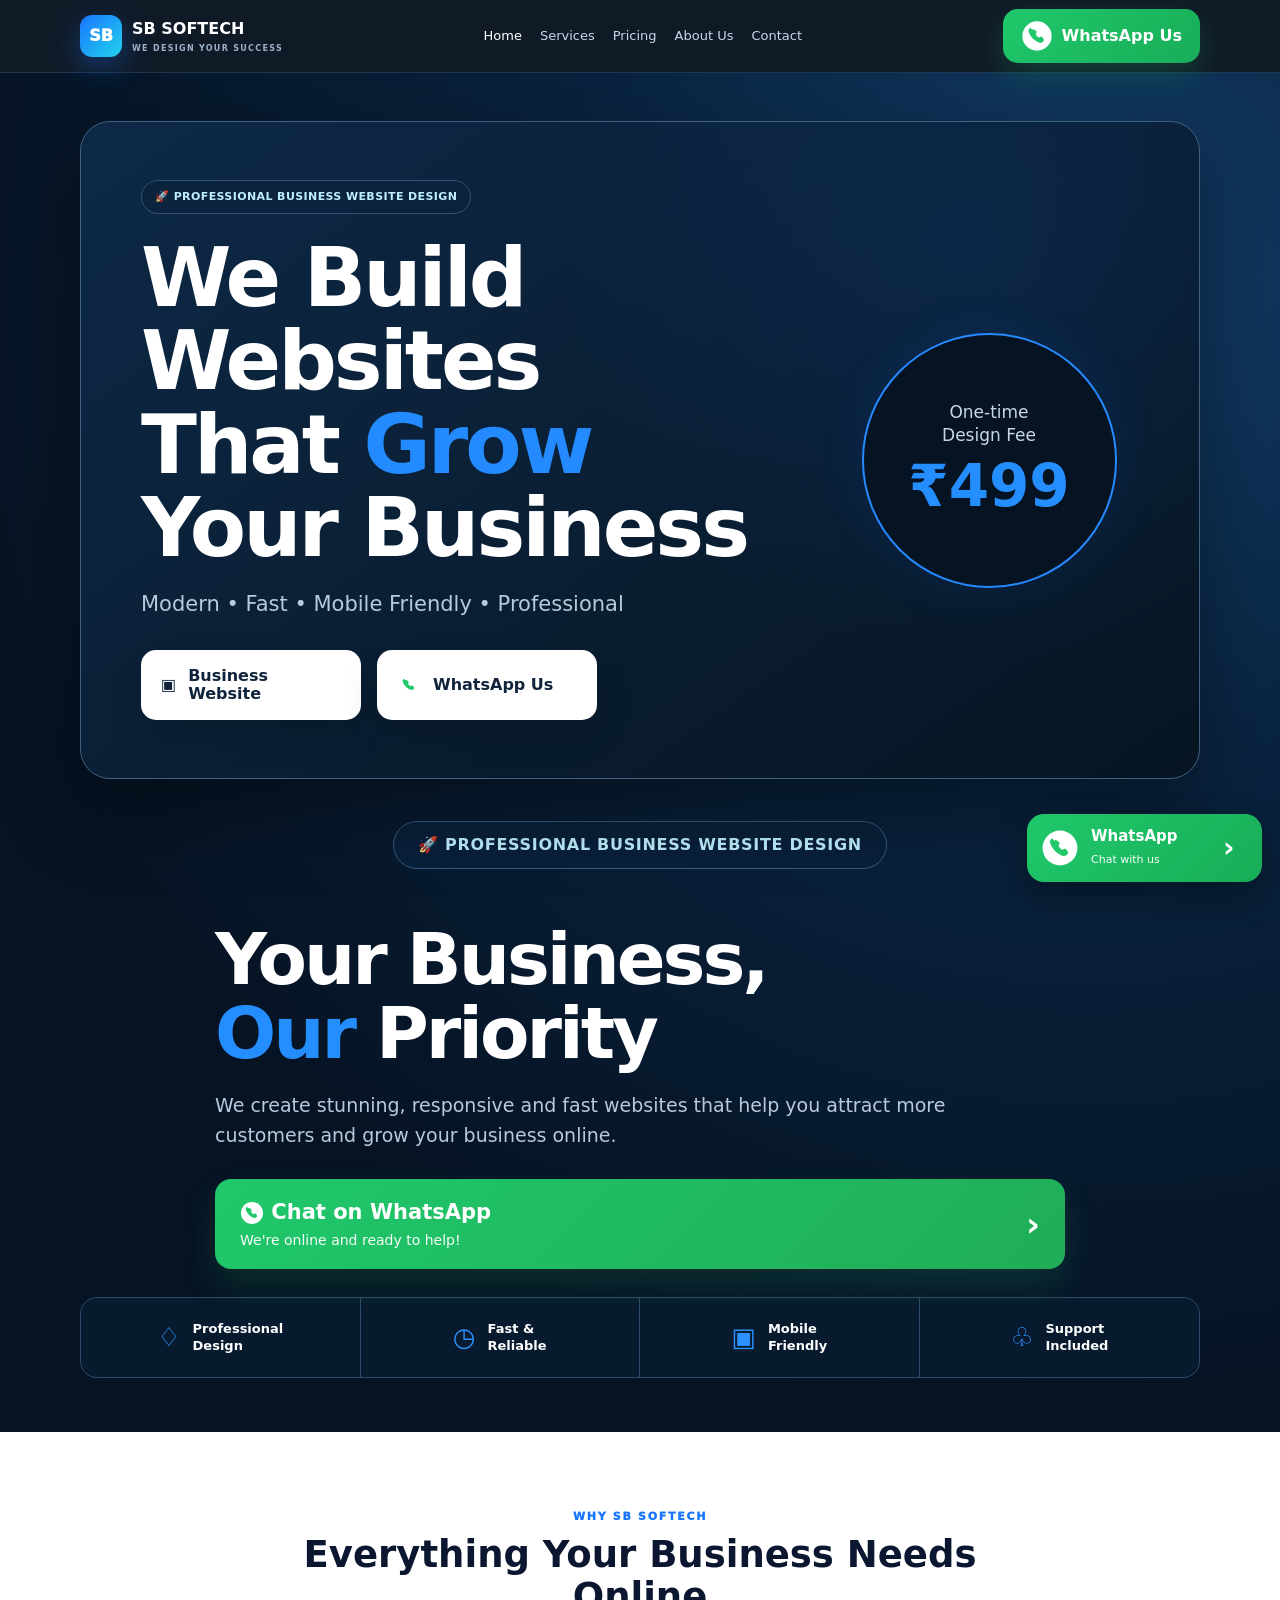
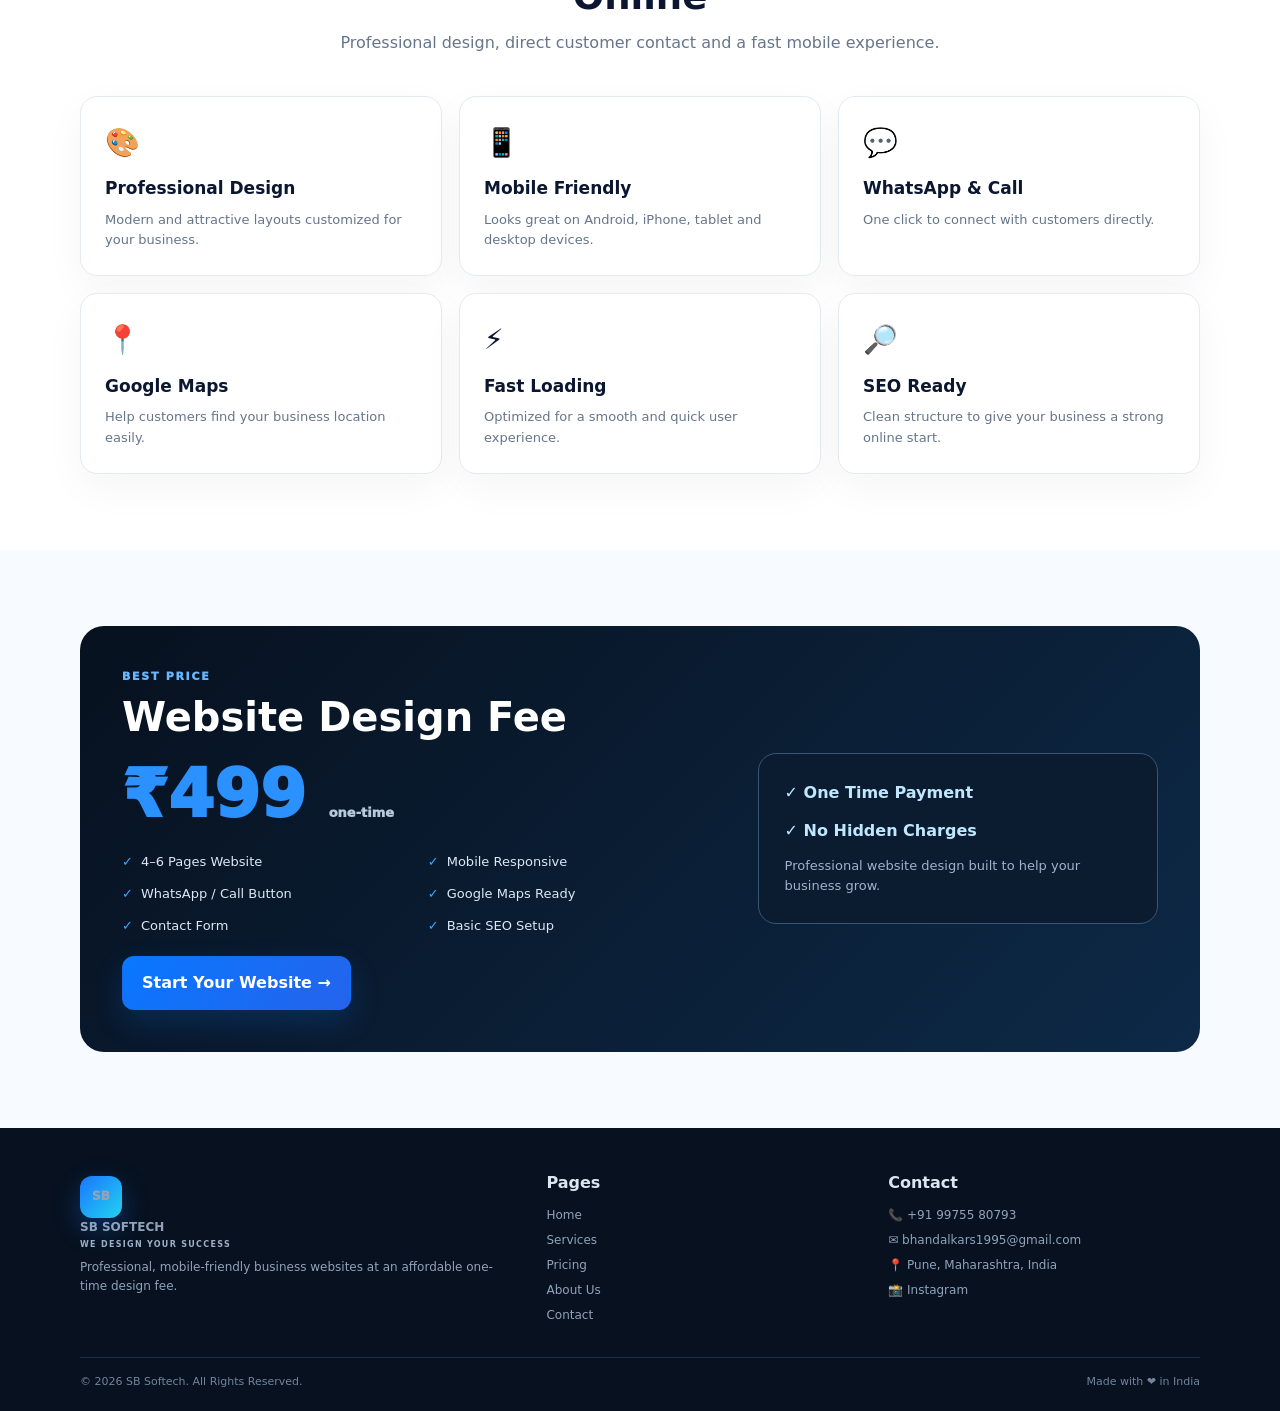
<file: index.html>
<!doctype html>
<html lang="en">
<head>
<meta charset="utf-8">
<meta name="viewport" content="width=device-width,initial-scale=1">
<title>SB Softech | Professional Website Design ₹499</title>
<meta name="description" content="SB Softech professional website design for local businesses. Modern, fast and mobile-friendly websites for ₹499.">
<link rel="stylesheet" href="style.css">
</head>
<body>
<nav>
  <div class="container nav">
    <a class="brand" href="index.html">
      <span class="logo">SB</span>
      <span>SB SOFTECH<small>WE DESIGN YOUR SUCCESS</small></span>
    </a>
    <div class="navlinks">
      <a class="active" href="index.html">Home</a><a href="services.html">Services</a><a href="pricing.html">Pricing</a><a href="about.html">About Us</a><a href="contact.html">Contact</a>
    </div>
    <a class="wa-head" href="https://wa.me/919975580793" target="_blank" rel="noopener"><span class="wa-logo" aria-hidden="true"><svg viewBox="0 0 48 48"><circle cx="24" cy="24" r="22"/><path d="M16.8 14.7c.7-.8 1.8-1 2.7-.4l3.1 2.1c.8.5 1.1 1.5.7 2.4l-1.2 2.6c1.1 2.1 2.8 3.8 4.9 4.9l2.6-1.2c.9-.4 1.9-.1 2.4.7l2.1 3.1c.6.9.4 2-.4 2.7l-1.8 1.6c-1 .9-2.4 1.2-3.7.8-4.1-1.2-7.6-3.4-10.5-6.3-2.9-2.9-5.1-6.4-6.3-10.5-.4-1.3-.1-2.7.8-3.7l1.6-1.8z"/></svg></span><span>WhatsApp Us</span></a>
    <a class="menu-btn" href="#mobile-menu" aria-label="Open menu">☰</a>
  </div>
</nav>

<header class="hero">
  <div class="container">
    <div class="hero-card">
      <div class="hero-content">
        <span class="pill">🚀 PROFESSIONAL BUSINESS WEBSITE DESIGN</span>
        <h1>We Build<br>Websites<br>That <span>Grow</span><br>Your Business</h1>
        <p>Modern • Fast • Mobile Friendly • Professional</p>
        <div class="hero-actions">
          <a class="hero-btn light" href="services.html">▣ <span>Business<br>Website</span></a>
          <a class="hero-btn light" href="https://wa.me/919975580793" target="_blank" rel="noopener"><span class="wa-logo small" aria-hidden="true"><svg viewBox="0 0 48 48"><circle cx="24" cy="24" r="22"/><path d="M16.8 14.7c.7-.8 1.8-1 2.7-.4l3.1 2.1c.8.5 1.1 1.5.7 2.4l-1.2 2.6c1.1 2.1 2.8 3.8 4.9 4.9l2.6-1.2c.9-.4 1.9-.1 2.4.7l2.1 3.1c.6.9.4 2-.4 2.7l-1.8 1.6c-1 .9-2.4 1.2-3.7.8-4.1-1.2-7.6-3.4-10.5-6.3-2.9-2.9-5.1-6.4-6.3-10.5-.4-1.3-.1-2.7.8-3.7l1.6-1.8z"/></svg></span><span>WhatsApp Us</span></a>
        </div>
      </div>
      <div class="price-badge"><small>One-time<br>Design Fee</small><b>₹499</b></div>
    </div>

    <div class="trust-pill">🚀 PROFESSIONAL BUSINESS WEBSITE DESIGN</div>

    <div class="priority">
      <h2>Your Business,<br><span>Our</span> Priority</h2>
      <p>We create stunning, responsive and fast websites that help you attract more customers and grow your business online.</p>
      <a class="wa-banner" href="https://wa.me/919975580793" target="_blank" rel="noopener"><strong><span class="wa-logo small" aria-hidden="true"><svg viewBox="0 0 48 48"><circle cx="24" cy="24" r="22"/><path d="M16.8 14.7c.7-.8 1.8-1 2.7-.4l3.1 2.1c.8.5 1.1 1.5.7 2.4l-1.2 2.6c1.1 2.1 2.8 3.8 4.9 4.9l2.6-1.2c.9-.4 1.9-.1 2.4.7l2.1 3.1c.6.9.4 2-.4 2.7l-1.8 1.6c-1 .9-2.4 1.2-3.7.8-4.1-1.2-7.6-3.4-10.5-6.3-2.9-2.9-5.1-6.4-6.3-10.5-.4-1.3-.1-2.7.8-3.7l1.6-1.8z"/></svg></span> Chat on WhatsApp</strong><small>We're online and ready to help!</small><b>›</b></a>
    </div>

    <div class="benefits">
      <div><span>♢</span><b>Professional<br>Design</b></div>
      <div><span>◷</span><b>Fast &<br>Reliable</b></div>
      <div><span>▣</span><b>Mobile<br>Friendly</b></div>
      <div><span>♧</span><b>Support<br>Included</b></div>
    </div>
  </div>
</header>

<section class="light-section">
  <div class="container">
    <div class="section-head"><div class="eyebrow">Why SB Softech</div><h2>Everything Your Business Needs Online</h2><p>Professional design, direct customer contact and a fast mobile experience.</p></div>
    <div class="cards">
      <div class="card"><div class="icon">🎨</div><h3>Professional Design</h3><p>Modern and attractive layouts customized for your business.</p></div>
      <div class="card"><div class="icon">📱</div><h3>Mobile Friendly</h3><p>Looks great on Android, iPhone, tablet and desktop devices.</p></div>
      <div class="card"><div class="icon">💬</div><h3>WhatsApp & Call</h3><p>One click to connect with customers directly.</p></div>
      <div class="card"><div class="icon">📍</div><h3>Google Maps</h3><p>Help customers find your business location easily.</p></div>
      <div class="card"><div class="icon">⚡</div><h3>Fast Loading</h3><p>Optimized for a smooth and quick user experience.</p></div>
      <div class="card"><div class="icon">🔎</div><h3>SEO Ready</h3><p>Clean structure to give your business a strong online start.</p></div>
    </div>
  </div>
</section>

<section class="pricing-section">
  <div class="container"><div class="darkbox">
    <div><div class="eyebrow blue-light">BEST PRICE</div><h2>Website Design Fee</h2><div class="price">₹499 <small>one-time</small></div>
      <ul class="features"><li>4–6 Pages Website</li><li>Mobile Responsive</li><li>WhatsApp / Call Button</li><li>Google Maps Ready</li><li>Contact Form</li><li>Basic SEO Setup</li></ul>
      <a class="btn primary" href="contact.html">Start Your Website →</a>
    </div>
    <div class="offer-note"><b>✓ One Time Payment</b><b>✓ No Hidden Charges</b><p>Professional website design built to help your business grow.</p></div>
  </div></div>
</section>

<footer><div class="container"><div class="footer-grid">
<div><a class="brand" href="index.html"><span class="logo">SB</span><span>SB SOFTECH<small>WE DESIGN YOUR SUCCESS</small></span></a><p>Professional, mobile-friendly business websites at an affordable one-time design fee.</p></div>
<div><h4>Pages</h4><a href="index.html">Home</a><a href="services.html">Services</a><a href="pricing.html">Pricing</a><a href="about.html">About Us</a><a href="contact.html">Contact</a></div>
<div><h4>Contact</h4><p>📞 +91 99755 80793</p><p>✉️ bhandalkars1995@gmail.com</p><p>📍 Pune, Maharashtra, India</p><a href="https://www.instagram.com/suraj_bhandalkar/" target="_blank" rel="noopener">📸 Instagram</a></div>
</div><div class="bottom"><span>© 2026 SB Softech. All Rights Reserved.</span><span>Made with ❤️ in India</span></div></div></footer>

<div id="mobile-menu" class="mobile-menu"><a href="index.html">Home</a><a href="services.html">Services</a><a href="pricing.html">Pricing</a><a href="about.html">About Us</a><a href="contact.html">Contact</a></div>
<a class="wa-fixed" href="https://wa.me/919975580793" target="_blank" rel="noopener"><span class="wa-logo" aria-hidden="true"><svg viewBox="0 0 48 48"><circle cx="24" cy="24" r="22"/><path d="M16.8 14.7c.7-.8 1.8-1 2.7-.4l3.1 2.1c.8.5 1.1 1.5.7 2.4l-1.2 2.6c1.1 2.1 2.8 3.8 4.9 4.9l2.6-1.2c.9-.4 1.9-.1 2.4.7l2.1 3.1c.6.9.4 2-.4 2.7l-1.8 1.6c-1 .9-2.4 1.2-3.7.8-4.1-1.2-7.6-3.4-10.5-6.3-2.9-2.9-5.1-6.4-6.3-10.5-.4-1.3-.1-2.7.8-3.7l1.6-1.8z"/></svg></span><strong>WhatsApp</strong><small>Chat with us</small><b>›</b></a>
</body>
</html>
</file>
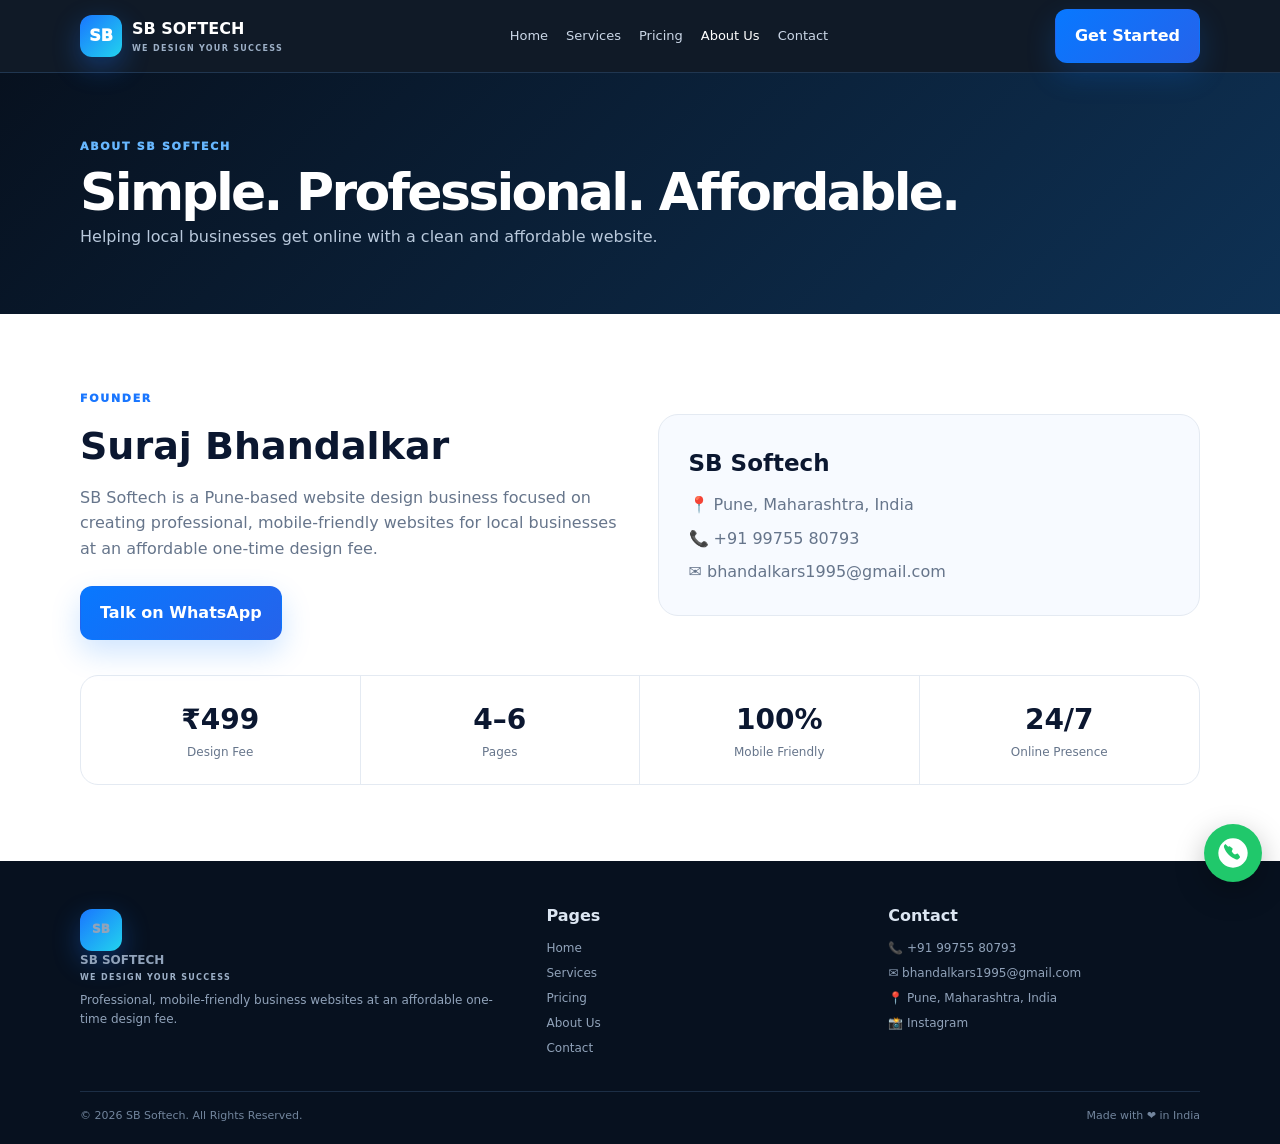
<file: about.html>
<!doctype html><html lang="en"><head><meta charset="utf-8"><meta name="viewport" content="width=device-width,initial-scale=1"><title>SB Softech | About Us</title><meta name="description" content="SB Softech professional website design for local businesses in Pune. 4–6 page websites for ₹499."><link rel="stylesheet" href="style.css"></head><body><nav><div class="container nav">
<a class="brand" href="index.html"><span class="logo">SB</span><span>SB SOFTECH<small>WE DESIGN YOUR SUCCESS</small></span></a>
<div class="navlinks"><a class="" href="index.html">Home</a><a class="" href="services.html">Services</a><a class="" href="pricing.html">Pricing</a><a class="active" href="about.html">About Us</a><a class="" href="contact.html">Contact</a></div>
<a class="btn primary" href="contact.html">Get Started</a>
</div></nav>
<header class="page-hero"><div class="container"><div class="eyebrow" style="color:#67b7ff">About SB Softech</div><h1>Simple. Professional. Affordable.</h1><p>Helping local businesses get online with a clean and affordable website.</p></div></header>
<section><div class="container"><div class="about-grid"><div><div class="eyebrow">Founder</div><h2 style="font-size:38px;margin:8px 0">Suraj Bhandalkar</h2><p style="color:#66758b;font-size:16px">SB Softech is a Pune-based website design business focused on creating professional, mobile-friendly websites for local businesses at an affordable one-time design fee.</p><div class="actions"><a class="btn primary" href="contact.html">Talk on WhatsApp</a></div></div><div class="info-card"><h3>SB Softech</h3><p>📍 Pune, Maharashtra, India</p><p style="margin-top:8px">📞 +91 99755 80793</p><p style="margin-top:8px">✉️ bhandalkars1995@gmail.com</p></div></div>
<div class="stats"><div class="stat"><b>₹499</b><p>Design Fee</p></div><div class="stat"><b>4–6</b><p>Pages</p></div><div class="stat"><b>100%</b><p>Mobile Friendly</p></div><div class="stat"><b>24/7</b><p>Online Presence</p></div></div></div></section>
<footer><div class="container"><div class="footer-grid">
<div><a class="brand" href="index.html"><span class="logo">SB</span><span>SB SOFTECH<small>WE DESIGN YOUR SUCCESS</small></span></a><p>Professional, mobile-friendly business websites at an affordable one-time design fee.</p></div>
<div><h4>Pages</h4><a href="index.html">Home</a><a href="services.html">Services</a><a href="pricing.html">Pricing</a><a href="about.html">About Us</a><a href="contact.html">Contact</a></div>
<div><h4>Contact</h4><p>📞 +91 99755 80793</p><p>✉️ bhandalkars1995@gmail.com</p><p>📍 Pune, Maharashtra, India</p><a href="https://www.instagram.com/suraj_bhandalkar/" target="_blank">📸 Instagram</a></div>
</div><div class="bottom"><span>© 2026 SB Softech. All Rights Reserved.</span><span>Made with ❤️ in India</span></div></div></footer>
<a class="wa" href="https://wa.me/919975580793" target="_blank" rel="noopener" aria-label="WhatsApp"><span class="wa-logo" aria-hidden="true"><svg viewBox="0 0 48 48"><circle cx="24" cy="24" r="22"/><path d="M16.8 14.7c.7-.8 1.8-1 2.7-.4l3.1 2.1c.8.5 1.1 1.5.7 2.4l-1.2 2.6c1.1 2.1 2.8 3.8 4.9 4.9l2.6-1.2c.9-.4 1.9-.2 2.4.7l2.1 3.1c.6.9.4 2-.4 2.7l-1.6 1.4c-.9.8-2.2 1.1-3.4.7-4.1-1.4-8-3.8-11.2-7-3.2-3.2-5.6-7.1-7-11.2-.4-1.2-.1-2.5.7-3.4l1.4-1.6z"/></svg></span></a></body></html>
</file>
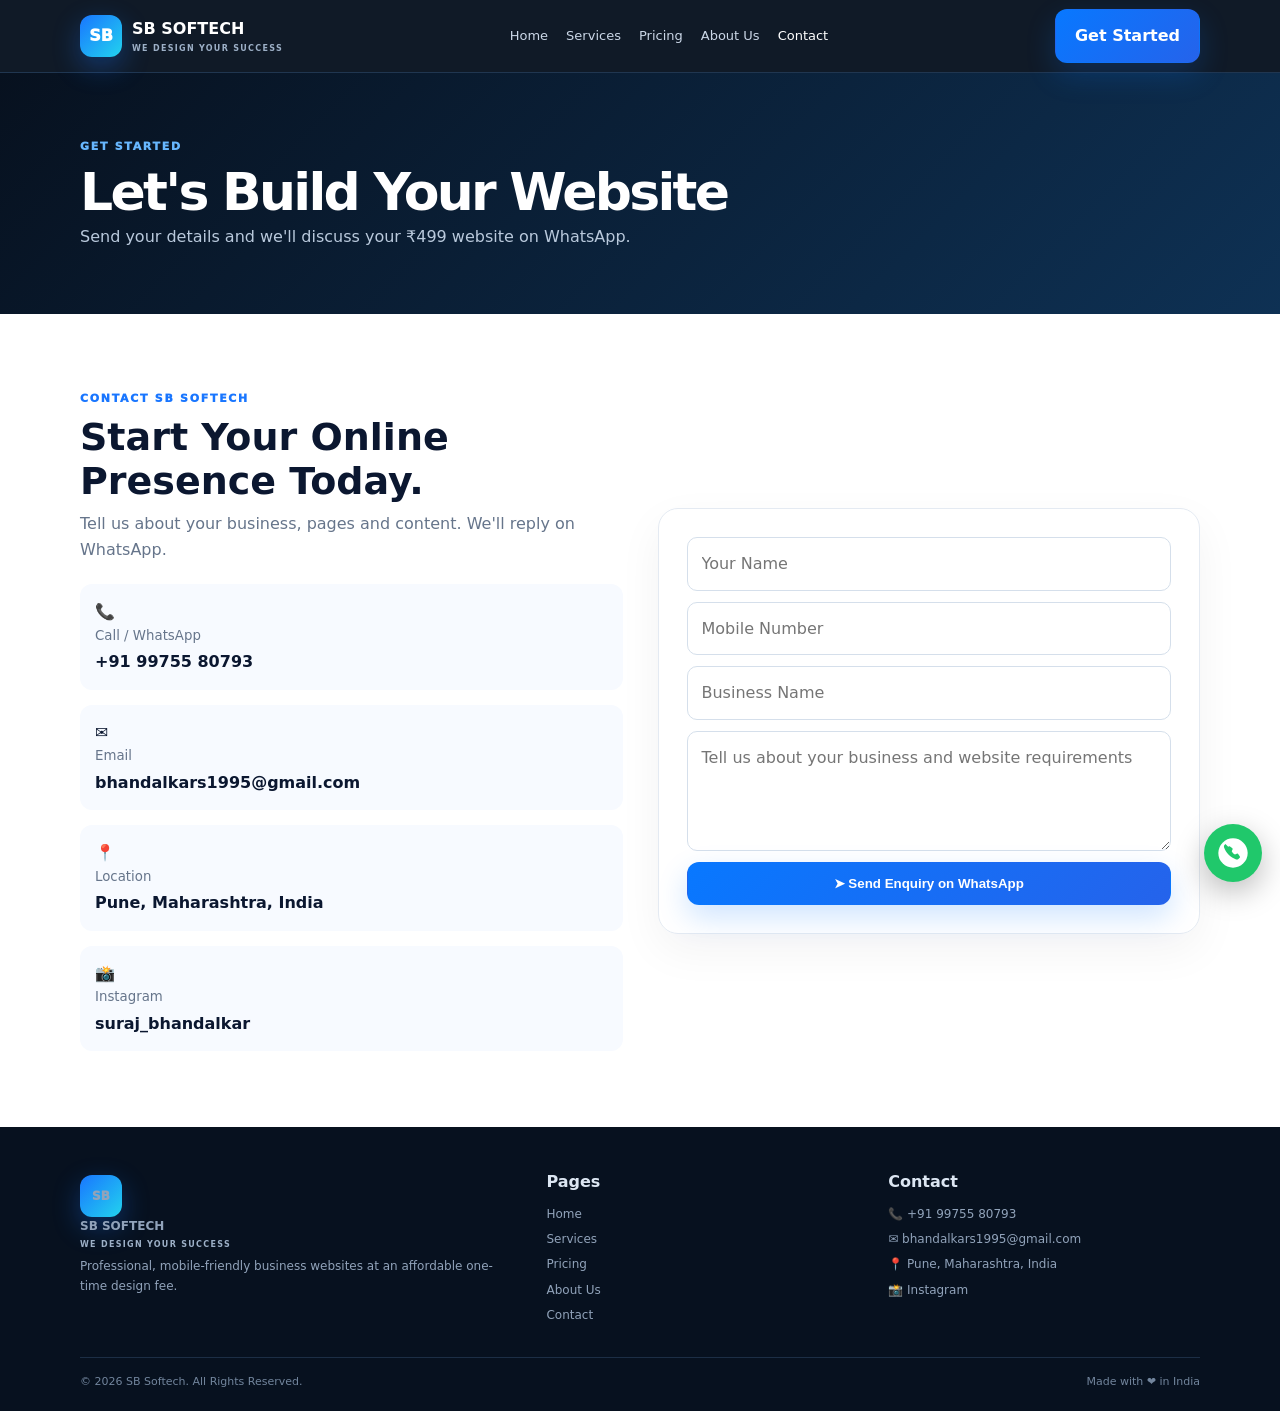
<file: contact.html>
<!doctype html><html lang="en"><head><meta charset="utf-8"><meta name="viewport" content="width=device-width,initial-scale=1"><title>SB Softech | Contact</title><meta name="description" content="SB Softech professional website design for local businesses in Pune. 4–6 page websites for ₹499."><link rel="stylesheet" href="style.css"></head><body><nav><div class="container nav">
<a class="brand" href="index.html"><span class="logo">SB</span><span>SB SOFTECH<small>WE DESIGN YOUR SUCCESS</small></span></a>
<div class="navlinks"><a class="" href="index.html">Home</a><a class="" href="services.html">Services</a><a class="" href="pricing.html">Pricing</a><a class="" href="about.html">About Us</a><a class="active" href="contact.html">Contact</a></div>
<a class="btn primary" href="contact.html">Get Started</a>
</div></nav>
<header class="page-hero"><div class="container"><div class="eyebrow" style="color:#67b7ff">Get Started</div><h1>Let's Build Your Website</h1><p>Send your details and we'll discuss your ₹499 website on WhatsApp.</p></div></header>
<section><div class="container contact-grid"><div><div class="eyebrow">Contact SB Softech</div><h2 style="font-size:38px;line-height:1.15;margin:8px 0">Start Your Online Presence Today.</h2><p style="color:#66758b">Tell us about your business, pages and content. We'll reply on WhatsApp.</p><div class="contact-list"><div class="contact-item">📞 <small>Call / WhatsApp</small><b>+91 99755 80793</b></div><div class="contact-item">✉️ <small>Email</small><b>bhandalkars1995@gmail.com</b></div><div class="contact-item">📍 <small>Location</small><b>Pune, Maharashtra, India</b></div><div class="contact-item">📸 <small>Instagram</small><b><a href="https://www.instagram.com/suraj_bhandalkar/" target="_blank">suraj_bhandalkar</a></b></div></div></div>
<div class="form-card"><form onsubmit="sendWA(event)"><input id="name" placeholder="Your Name" required><input id="phone" placeholder="Mobile Number" required><input id="business" placeholder="Business Name" required><textarea id="details" placeholder="Tell us about your business and website requirements"></textarea><button class="btn primary" type="submit">➤ Send Enquiry on WhatsApp</button></form></div></div></section>
<footer><div class="container"><div class="footer-grid">
<div><a class="brand" href="index.html"><span class="logo">SB</span><span>SB SOFTECH<small>WE DESIGN YOUR SUCCESS</small></span></a><p>Professional, mobile-friendly business websites at an affordable one-time design fee.</p></div>
<div><h4>Pages</h4><a href="index.html">Home</a><a href="services.html">Services</a><a href="pricing.html">Pricing</a><a href="about.html">About Us</a><a href="contact.html">Contact</a></div>
<div><h4>Contact</h4><p>📞 +91 99755 80793</p><p>✉️ bhandalkars1995@gmail.com</p><p>📍 Pune, Maharashtra, India</p><a href="https://www.instagram.com/suraj_bhandalkar/" target="_blank">📸 Instagram</a></div>
</div><div class="bottom"><span>© 2026 SB Softech. All Rights Reserved.</span><span>Made with ❤️ in India</span></div></div></footer>
<a class="wa" href="https://wa.me/919975580793" target="_blank" rel="noopener" aria-label="WhatsApp"><span class="wa-logo" aria-hidden="true"><svg viewBox="0 0 48 48"><circle cx="24" cy="24" r="22"/><path d="M16.8 14.7c.7-.8 1.8-1 2.7-.4l3.1 2.1c.8.5 1.1 1.5.7 2.4l-1.2 2.6c1.1 2.1 2.8 3.8 4.9 4.9l2.6-1.2c.9-.4 1.9-.2 2.4.7l2.1 3.1c.6.9.4 2-.4 2.7l-1.6 1.4c-.9.8-2.2 1.1-3.4.7-4.1-1.4-8-3.8-11.2-7-3.2-3.2-5.6-7.1-7-11.2-.4-1.2-.1-2.5.7-3.4l1.4-1.6z"/></svg></span></a><script src='script.js'></script></body></html>
</file>
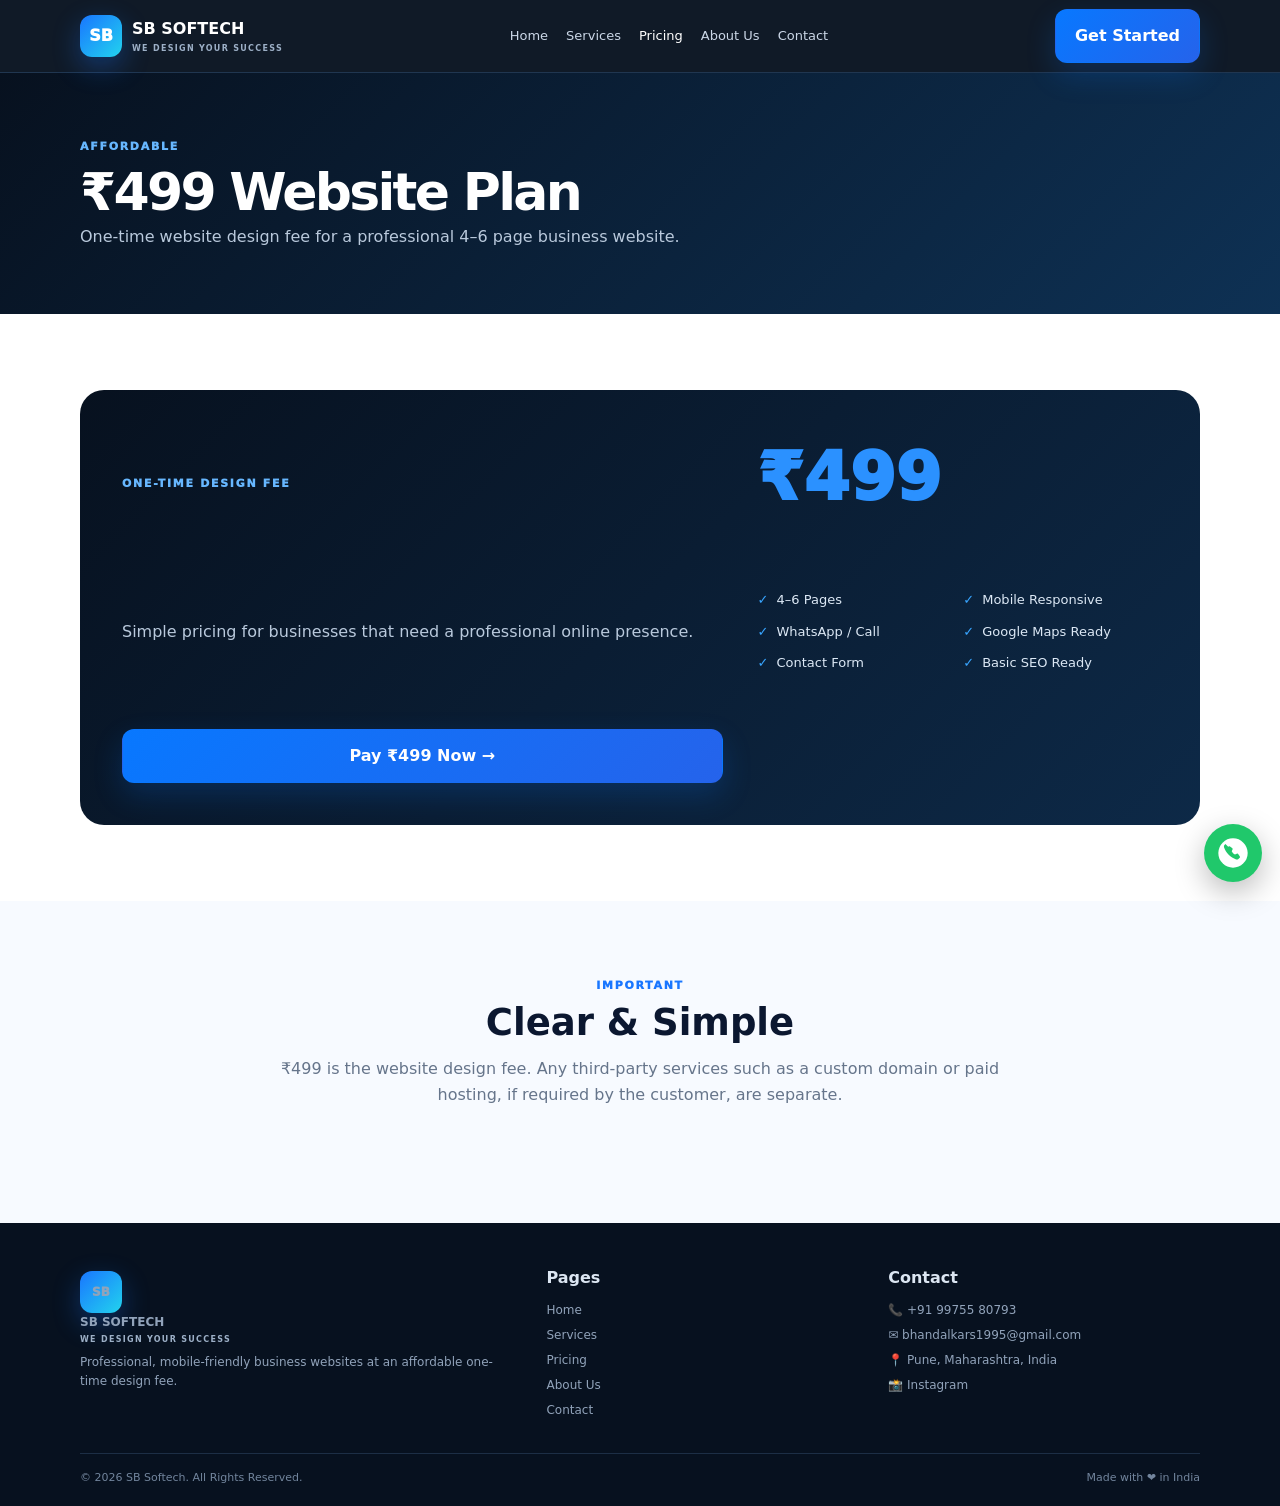
<file: pricing.html>
<!doctype html><html lang="en"><head><meta charset="utf-8"><meta name="viewport" content="width=device-width,initial-scale=1"><title>SB Softech | ₹499 Website Plan</title><meta name="description" content="SB Softech professional website design for local businesses in Pune. 4–6 page websites for ₹499."><link rel="stylesheet" href="style.css"></head><body><nav><div class="container nav">
<a class="brand" href="index.html"><span class="logo">SB</span><span>SB SOFTECH<small>WE DESIGN YOUR SUCCESS</small></span></a>
<div class="navlinks"><a class="" href="index.html">Home</a><a class="" href="services.html">Services</a><a class="active" href="pricing.html">Pricing</a><a class="" href="about.html">About Us</a><a class="" href="contact.html">Contact</a></div>
<a class="btn primary" href="contact.html">Get Started</a>
</div></nav>
<header class="page-hero"><div class="container"><div class="eyebrow" style="color:#67b7ff">Affordable</div><h1>₹499 Website Plan</h1><p>One-time website design fee for a professional 4–6 page business website.</p></div></header>
<section><div class="container"><div class="darkbox"><div class="eyebrow" style="color:#67b7ff">One-Time Design Fee</div><div class="price">₹499</div><p>Simple pricing for businesses that need a professional online presence.</p><ul class="features"><li>4–6 Pages</li><li>Mobile Responsive</li><li>WhatsApp / Call</li><li>Google Maps Ready</li><li>Contact Form</li><li>Basic SEO Ready</li></ul><a class="btn primary" href="upi://pay?pa=9975580793-3@ybl&amp;pn=SB%20Softech&amp;am=499&amp;cu=INR&amp;tn=SB%20Softech%20Website%20Plan">Pay ₹499 Now →</a></div></div></section>
<section style="background:#f7faff"><div class="container"><div class="section-head"><div class="eyebrow">Important</div><h2>Clear & Simple</h2><p>₹499 is the website design fee. Any third-party services such as a custom domain or paid hosting, if required by the customer, are separate.</p></div></div></section>
<footer><div class="container"><div class="footer-grid">
<div><a class="brand" href="index.html"><span class="logo">SB</span><span>SB SOFTECH<small>WE DESIGN YOUR SUCCESS</small></span></a><p>Professional, mobile-friendly business websites at an affordable one-time design fee.</p></div>
<div><h4>Pages</h4><a href="index.html">Home</a><a href="services.html">Services</a><a href="pricing.html">Pricing</a><a href="about.html">About Us</a><a href="contact.html">Contact</a></div>
<div><h4>Contact</h4><p>📞 +91 99755 80793</p><p>✉️ bhandalkars1995@gmail.com</p><p>📍 Pune, Maharashtra, India</p><a href="https://www.instagram.com/suraj_bhandalkar/" target="_blank">📸 Instagram</a></div>
</div><div class="bottom"><span>© 2026 SB Softech. All Rights Reserved.</span><span>Made with ❤️ in India</span></div></div></footer>
<a class="wa" href="https://wa.me/919975580793" target="_blank" rel="noopener" aria-label="WhatsApp"><span class="wa-logo" aria-hidden="true"><svg viewBox="0 0 48 48"><circle cx="24" cy="24" r="22"/><path d="M16.8 14.7c.7-.8 1.8-1 2.7-.4l3.1 2.1c.8.5 1.1 1.5.7 2.4l-1.2 2.6c1.1 2.1 2.8 3.8 4.9 4.9l2.6-1.2c.9-.4 1.9-.2 2.4.7l2.1 3.1c.6.9.4 2-.4 2.7l-1.6 1.4c-.9.8-2.2 1.1-3.4.7-4.1-1.4-8-3.8-11.2-7-3.2-3.2-5.6-7.1-7-11.2-.4-1.2-.1-2.5.7-3.4l1.4-1.6z"/></svg></span></a></body></html>
</file>
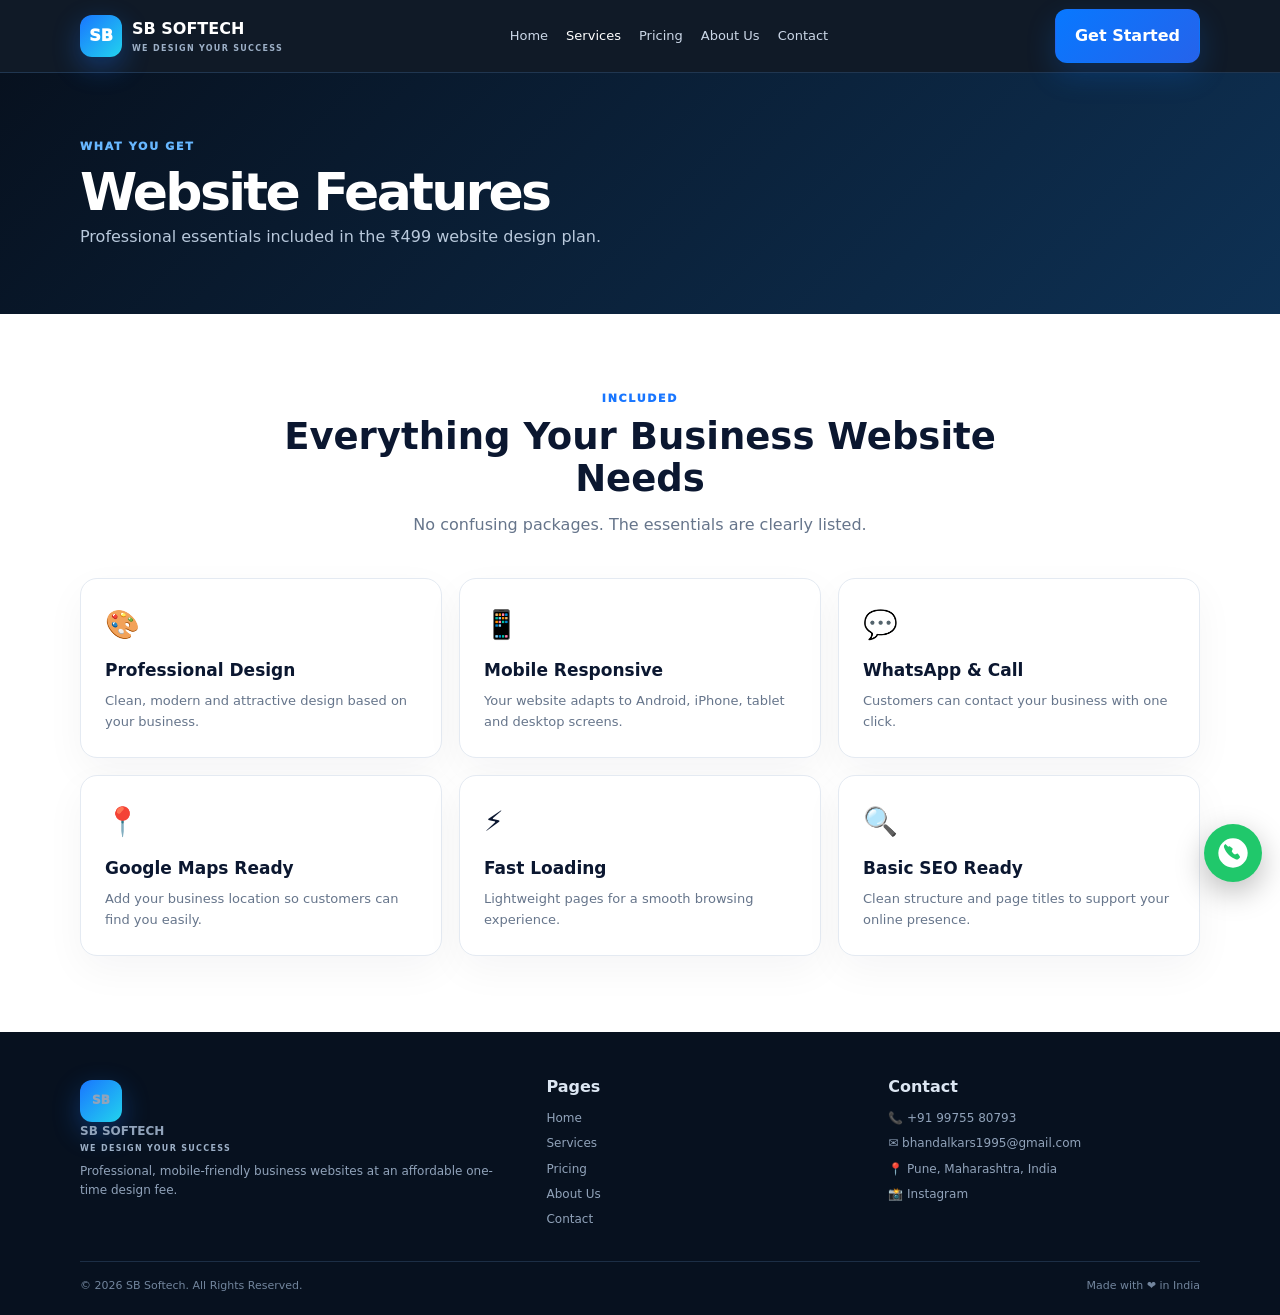
<file: services.html>
<!doctype html><html lang="en"><head><meta charset="utf-8"><meta name="viewport" content="width=device-width,initial-scale=1"><title>SB Softech | Website Features</title><meta name="description" content="SB Softech professional website design for local businesses in Pune. 4–6 page websites for ₹499."><link rel="stylesheet" href="style.css"></head><body><nav><div class="container nav">
<a class="brand" href="index.html"><span class="logo">SB</span><span>SB SOFTECH<small>WE DESIGN YOUR SUCCESS</small></span></a>
<div class="navlinks"><a class="" href="index.html">Home</a><a class="active" href="services.html">Services</a><a class="" href="pricing.html">Pricing</a><a class="" href="about.html">About Us</a><a class="" href="contact.html">Contact</a></div>
<a class="btn primary" href="contact.html">Get Started</a>
</div></nav>
<header class="page-hero"><div class="container"><div class="eyebrow" style="color:#67b7ff">What You Get</div><h1>Website Features</h1><p>Professional essentials included in the ₹499 website design plan.</p></div></header>
<section><div class="container"><div class="section-head"><div class="eyebrow">Included</div><h2>Everything Your Business Website Needs</h2><p>No confusing packages. The essentials are clearly listed.</p></div>
<div class="cards">
<div class="card"><div class="icon">🎨</div><h3>Professional Design</h3><p>Clean, modern and attractive design based on your business.</p></div>
<div class="card"><div class="icon">📱</div><h3>Mobile Responsive</h3><p>Your website adapts to Android, iPhone, tablet and desktop screens.</p></div>
<div class="card"><div class="icon">💬</div><h3>WhatsApp & Call</h3><p>Customers can contact your business with one click.</p></div>
<div class="card"><div class="icon">📍</div><h3>Google Maps Ready</h3><p>Add your business location so customers can find you easily.</p></div>
<div class="card"><div class="icon">⚡</div><h3>Fast Loading</h3><p>Lightweight pages for a smooth browsing experience.</p></div>
<div class="card"><div class="icon">🔍</div><h3>Basic SEO Ready</h3><p>Clean structure and page titles to support your online presence.</p></div>
</div></div></section>
<footer><div class="container"><div class="footer-grid">
<div><a class="brand" href="index.html"><span class="logo">SB</span><span>SB SOFTECH<small>WE DESIGN YOUR SUCCESS</small></span></a><p>Professional, mobile-friendly business websites at an affordable one-time design fee.</p></div>
<div><h4>Pages</h4><a href="index.html">Home</a><a href="services.html">Services</a><a href="pricing.html">Pricing</a><a href="about.html">About Us</a><a href="contact.html">Contact</a></div>
<div><h4>Contact</h4><p>📞 +91 99755 80793</p><p>✉️ bhandalkars1995@gmail.com</p><p>📍 Pune, Maharashtra, India</p><a href="https://www.instagram.com/suraj_bhandalkar/" target="_blank">📸 Instagram</a></div>
</div><div class="bottom"><span>© 2026 SB Softech. All Rights Reserved.</span><span>Made with ❤️ in India</span></div></div></footer>
<a class="wa" href="https://wa.me/919975580793" target="_blank" rel="noopener" aria-label="WhatsApp"><span class="wa-logo" aria-hidden="true"><svg viewBox="0 0 48 48"><circle cx="24" cy="24" r="22"/><path d="M16.8 14.7c.7-.8 1.8-1 2.7-.4l3.1 2.1c.8.5 1.1 1.5.7 2.4l-1.2 2.6c1.1 2.1 2.8 3.8 4.9 4.9l2.6-1.2c.9-.4 1.9-.2 2.4.7l2.1 3.1c.6.9.4 2-.4 2.7l-1.6 1.4c-.9.8-2.2 1.1-3.4.7-4.1-1.4-8-3.8-11.2-7-3.2-3.2-5.6-7.1-7-11.2-.4-1.2-.1-2.5.7-3.4l1.4-1.6z"/></svg></span></a></body></html>
</file>
<file: style.css>
:root{
 --navy:#07111f;--navy2:#0d2138;--blue:#1976ff;--cyan:#22d3ee;
 --text:#0b1730;--muted:#66758b;--line:#e4eaf2;--bg:#f7faff;--white:#fff;--green:#20c86b
}
*{box-sizing:border-box;margin:0;padding:0}
html{scroll-behavior:smooth}
body{font-family:Inter,system-ui,-apple-system,Segoe UI,Roboto,sans-serif;color:var(--text);line-height:1.6;background:#fff}
a{text-decoration:none;color:inherit}
.container{width:min(1120px,calc(100% - 40px));margin:auto}
nav{position:sticky;top:0;z-index:50;background:rgba(7,17,31,.96);backdrop-filter:blur(14px);border-bottom:1px solid #203650}
.nav{height:72px;display:flex;align-items:center;justify-content:space-between;gap:20px}
.brand{display:flex;align-items:center;gap:10px;color:#fff;font-weight:900}
.logo{width:42px;height:42px;border-radius:12px;background:linear-gradient(135deg,var(--blue),var(--cyan));display:grid;place-items:center;font-weight:1000;box-shadow:0 10px 28px #1976ff55}
.brand small{display:block;color:#9db0c7;font-size:8px;letter-spacing:1.3px;margin-top:2px}
.navlinks{display:flex;gap:18px;color:#cbd7e7;font-size:13px}
.navlinks a:hover,.navlinks .active{color:#fff}
.btn{display:inline-flex;align-items:center;justify-content:center;border-radius:12px;padding:13px 19px;font-weight:850;border:1px solid transparent;cursor:pointer}
.primary{background:linear-gradient(135deg,#0878ff,#2563eb);color:#fff;box-shadow:0 12px 30px #0878ff33}
.secondary{border-color:#405773;color:#fff}
.hero{color:#fff;background:radial-gradient(circle at 85% 25%,#174b80 0,#0b2039 34%,#07111f 68%);padding:82px 0 76px}
.hero-grid{display:grid;grid-template-columns:1.05fr .95fr;gap:50px;align-items:center}
.pill{display:inline-block;padding:7px 13px;border:1px solid #315273;background:#0c233d;border-radius:999px;color:#bdefff;font-size:11px;font-weight:900;letter-spacing:.4px}
h1{font-size:clamp(45px,6vw,72px);line-height:1.02;letter-spacing:-2.7px;margin:20px 0}
h1 span,.accent{color:#2b91ff}
.hero p{color:#b9c9dc;font-size:17px;max-width:620px}
.actions{display:flex;gap:11px;flex-wrap:wrap;margin-top:25px}
.checks{display:grid;grid-template-columns:1fr 1fr;gap:10px;margin-top:22px;color:#dce7f4;font-size:13px}
.checks div:before{content:"✓";display:inline-grid;place-items:center;width:18px;height:18px;border-radius:50%;background:#1478ff;margin-right:8px;font-size:10px}
.mock{border:1px solid #3d5876;background:#0d2139;border-radius:20px;padding:12px;box-shadow:0 35px 80px #0008}
.screen{min-height:300px;border-radius:12px;padding:30px;background:linear-gradient(135deg,#12365e,#071322);display:flex;flex-direction:column;justify-content:center}
.screen h2{font-size:31px;line-height:1.08;margin-bottom:12px}
.screen p{font-size:13px;color:#b9c9dc}
.screen-row{display:flex;gap:8px;margin-top:22px}
.screen-row span{flex:1;background:#fff;color:#14263b;border-radius:9px;padding:13px 8px;font-size:10px;font-weight:850;text-align:center}
.price-badge{display:inline-block;margin-top:20px;background:#071423;border:1px solid #49627f;border-radius:40px;padding:9px 18px}
.price-badge small{display:block;color:#c8d7e7;font-size:10px}.price-badge b{font-size:29px;color:#2b91ff}
section{padding:76px 0}
.section-head{text-align:center;max-width:760px;margin:0 auto 40px}
.eyebrow{font-size:11px;font-weight:950;letter-spacing:1.7px;text-transform:uppercase;color:var(--blue)}
.section-head h2{font-size:37px;line-height:1.15;margin:8px 0 11px}.section-head p{color:var(--muted)}
.cards{display:grid;grid-template-columns:repeat(3,1fr);gap:17px}
.card{border:1px solid var(--line);border-radius:17px;padding:24px;background:#fff;box-shadow:0 14px 40px #0b17300b}
.icon{font-size:28px;margin-bottom:10px}.card h3{font-size:17px;margin-bottom:7px}.card p{font-size:13px;color:var(--muted)}
.darkbox{background:linear-gradient(135deg,#07111f,#0d2947);color:#fff;border-radius:24px;padding:42px}
.darkbox h2{font-size:40px}.darkbox p{color:#b9c9dc}.price{font-size:66px;font-weight:950;color:#2b91ff;line-height:1.1;margin:10px 0 20px}.price small{font-size:13px;color:#b9c9dc}
.features{display:grid;grid-template-columns:1fr 1fr;gap:11px;list-style:none;color:#dce8f5;font-size:13px;margin:20px 0}
.features li:before{content:"✓";color:#38a5ff;font-weight:900;margin-right:8px}
.about-grid,.contact-grid{display:grid;grid-template-columns:1fr 1fr;gap:35px;align-items:center}
.info-card{border:1px solid var(--line);border-radius:20px;padding:30px;background:var(--bg)}
.info-card h3{font-size:23px;margin-bottom:10px}.info-card p{color:var(--muted)}
.stats{display:grid;grid-template-columns:repeat(4,1fr);margin-top:35px;border:1px solid var(--line);border-radius:18px;overflow:hidden}
.stat{text-align:center;padding:22px 10px;border-right:1px solid var(--line)}.stat:last-child{border:0}.stat b{font-size:28px}.stat p{font-size:12px;color:var(--muted)}
.form-card{border:1px solid var(--line);border-radius:20px;padding:28px;box-shadow:0 16px 45px #0b17300d}
form{display:grid;gap:11px}input,textarea{font:inherit;width:100%;padding:13px 14px;border:1px solid #d5dfeb;border-radius:10px;outline:none}textarea{min-height:120px;resize:vertical}input:focus,textarea:focus{border-color:var(--blue)}
.contact-list{display:grid;gap:15px;margin-top:22px}.contact-item{padding:15px;border-radius:12px;background:var(--bg)}.contact-item small{display:block;color:var(--muted)}.contact-item b{display:block;margin-top:3px}
.page-hero{padding:65px 0;color:#fff;background:linear-gradient(135deg,#07111f,#0e3154)}
.page-hero h1{margin:10px 0 5px;font-size:52px}.page-hero p{color:#b9c9dc}
footer{background:#07111f;color:#dce6f2;padding:42px 0 20px}.footer-grid{display:grid;grid-template-columns:1.4fr 1fr 1fr;gap:30px}.footer-grid h4{margin-bottom:10px}.footer-grid p,.footer-grid a{color:#91a3ba;font-size:12px;display:block;margin:6px 0}.bottom{border-top:1px solid #1c2e45;margin-top:26px;padding-top:15px;color:#72859d;font-size:11px;display:flex;justify-content:space-between}
.wa{position:fixed;right:18px;bottom:18px;width:58px;height:58px;border-radius:50%;background:var(--green);color:#fff;display:grid;place-items:center;font-size:25px;box-shadow:0 10px 30px #0004;z-index:80}
@media(max-width:820px){.navlinks{display:none}.hero-grid,.about-grid,.contact-grid{grid-template-columns:1fr}.mock{order:-1}.cards{grid-template-columns:1fr 1fr}.footer-grid{grid-template-columns:1fr 1fr}.stats{grid-template-columns:1fr 1fr}.stat:nth-child(2){border-right:0}}
@media(max-width:540px){.container{width:min(100% - 28px,1120px)}.hero{padding-top:55px}.cards,.features,.footer-grid{grid-template-columns:1fr}.hero h1{font-size:48px}.checks{grid-template-columns:1fr}.darkbox{padding:26px}.page-hero h1{font-size:43px}.bottom{flex-direction:column;gap:7px}}

/* Premium mobile-first homepage refresh */
body{background:#fff}
.wa-head{display:flex;align-items:center;gap:9px;background:linear-gradient(135deg,#20c86b,#18ad58);color:#fff;border-radius:15px;padding:11px 18px;font-weight:900;box-shadow:0 12px 30px #20c86b33}.wa-logo{display:inline-flex;align-items:center;justify-content:center;width:32px;height:32px;flex:0 0 32px}.wa-logo.small{width:24px;height:24px;flex-basis:24px;vertical-align:middle}.wa-logo svg{width:100%;height:100%;display:block}.wa-logo circle{fill:#fff}.wa-logo path{fill:#20c86b}
.menu-btn{display:none;color:#fff;font-size:27px;line-height:1}
.hero{padding:48px 0 54px;background:radial-gradient(circle at 85% 15%,#123d68 0,#09223d 34%,#061323 72%)}
.hero-card{position:relative;display:grid;grid-template-columns:1fr 300px;gap:20px;align-items:center;min-height:590px;padding:58px 60px;border:1px solid #42607f;border-radius:30px;background:linear-gradient(145deg,#0d2947,#071522);box-shadow:0 30px 80px #0006;overflow:hidden}
.hero-card:after{content:"";position:absolute;inset:0;background:radial-gradient(circle at 80% 20%,#1976ff18,transparent 40%);pointer-events:none}
.hero-content{position:relative;z-index:2}.hero h1{font-size:clamp(52px,7vw,82px);margin:22px 0 18px;letter-spacing:-3px}.hero h1 span{color:#238bff}.hero p{font-size:21px;color:#b9c9dc}
.hero-actions{display:flex;gap:16px;margin-top:28px;flex-wrap:wrap}.hero-btn{display:flex;align-items:center;gap:12px;min-width:220px;padding:17px 20px;background:#fff;color:#10243b;border-radius:15px;font-size:16px;font-weight:900;box-shadow:0 15px 35px #0002}.hero-btn:first-letter{color:#20c86b}.hero-btn span{line-height:1.15}
.price-badge{position:relative;z-index:3;justify-self:center;width:255px;height:255px;border:2px solid #2789ff;border-radius:50%;display:flex;flex-direction:column;align-items:center;justify-content:center;background:#061322;box-shadow:0 0 50px #1976ff18}.price-badge small{font-size:17px;color:#c8d7e7;text-align:center;line-height:1.35}.price-badge b{font-size:58px;color:#258eff;line-height:1.1;margin-top:8px}
.trust-pill{width:max-content;max-width:100%;margin:42px auto 0;border:1px solid #365b7f;background:#09203a;border-radius:999px;padding:10px 24px;color:#bdefff;font-weight:900;letter-spacing:.7px;text-align:center}.priority{max-width:850px;margin:54px auto 0}.priority h2{font-size:clamp(45px,7vw,72px);line-height:1.02;letter-spacing:-3px;color:#fff}.priority h2 span{color:#258eff}.priority p{max-width:750px;margin-top:20px;color:#b9c9dc;font-size:19px}.wa-banner{position:relative;display:block;margin-top:28px;background:linear-gradient(135deg,#20c86b,#20ad58);color:#fff;border-radius:16px;padding:17px 62px 17px 25px;box-shadow:0 18px 35px #20c86b24}.wa-banner strong{display:block;font-size:21px}.wa-banner small{display:block;font-size:14px;opacity:.95}.wa-banner b{position:absolute;right:25px;top:50%;transform:translateY(-50%);font-size:34px}
.benefits{display:grid;grid-template-columns:repeat(4,1fr);margin-top:28px;border:1px solid #2d4c6b;border-radius:17px;overflow:hidden;background:#081a2d}.benefits div{display:flex;align-items:center;justify-content:center;gap:12px;padding:19px 8px;border-right:1px solid #2d4c6b;color:#fff}.benefits div:last-child{border-right:0}.benefits span{font-size:26px;color:#2b91ff}.benefits b{font-size:13px;line-height:1.25}.light-section{background:#fff}.cards{grid-template-columns:repeat(3,1fr)}.pricing-section{background:#f7faff}.darkbox{display:grid;grid-template-columns:1.2fr .8fr;gap:35px;align-items:center}.blue-light{color:#67b7ff}.offer-note{border:1px solid #385673;border-radius:18px;padding:26px;background:#0b1c30;display:grid;gap:12px}.offer-note b{color:#bfe8ff}.offer-note p{color:#9fb3c9;font-size:13px}
.wa-fixed{position:fixed;right:18px;bottom:18px;z-index:90;display:grid;grid-template-columns:42px 1fr 25px;grid-template-rows:1fr 1fr;column-gap:8px;align-items:center;width:235px;padding:10px 14px;border-radius:17px;background:linear-gradient(135deg,#20c86b,#18ad58);color:#fff;box-shadow:0 14px 35px #0005}.wa-fixed>.wa-logo{grid-row:1/3;width:38px;height:38px;flex-basis:38px}.wa-fixed strong{font-size:15px}.wa-fixed small{font-size:11px;opacity:.95}.wa-fixed b{grid-column:3;grid-row:1/3;font-size:28px}
.mobile-menu{display:none}
@media(max-width:820px){.navlinks{display:none}.menu-btn{display:block}.wa-head{margin-left:auto}.hero-card{grid-template-columns:1fr;padding:45px 30px;min-height:auto}.price-badge{width:210px;height:210px;justify-self:end;margin-top:-15px}.price-badge b{font-size:50px}.hero h1{font-size:56px}.benefits{grid-template-columns:1fr 1fr}.benefits div:nth-child(2){border-right:0}.benefits div{border-bottom:1px solid #2d4c6b}.darkbox{grid-template-columns:1fr}.mobile-menu:target{display:flex;position:fixed;top:72px;left:0;right:0;z-index:100;background:#07111f;padding:15px;flex-direction:column;border-bottom:1px solid #28425e}.mobile-menu a{color:#fff;padding:12px 15px;border-bottom:1px solid #1c3047}.wa-fixed{bottom:12px;right:12px}}
@media(max-width:540px){.container{width:calc(100% - 28px)}.nav{height:68px}.brand{font-size:18px}.logo{width:40px;height:40px}.brand small{font-size:7px}.wa-head{padding:8px 12px;border-radius:12px}.wa-head span:last-child{font-size:14px}.wa-head .wa-logo{width:26px;height:26px;flex-basis:26px}.hero{padding:25px 0 42px}.hero-card{padding:34px 24px 25px;border-radius:24px}.hero h1{font-size:49px;letter-spacing:-2px}.hero p{font-size:16px}.hero-actions{gap:10px}.hero-btn{min-width:0;flex:1;padding:14px 12px;font-size:13px}.price-badge{width:175px;height:175px}.price-badge small{font-size:13px}.price-badge b{font-size:42px}.trust-pill{font-size:10px;padding:9px 13px;margin-top:30px}.priority{margin-top:42px}.priority h2{font-size:49px}.priority p{font-size:16px}.wa-banner{padding:14px 48px 14px 18px}.wa-banner strong{font-size:17px}.benefits{margin-top:20px}.benefits div{padding:15px 5px}.benefits b{font-size:11px}.benefits span{font-size:22px}.wa-fixed{width:220px;grid-template-columns:38px 1fr 20px}.wa-fixed>.wa-logo{width:34px;height:34px;flex-basis:34px}.section-head h2{font-size:31px}}

/* WhatsApp floating button icon */
.wa .wa-logo{width:32px;height:32px}.wa .wa-logo svg{width:100%;height:100%;display:block}.wa .wa-logo circle{fill:#fff}.wa .wa-logo path{fill:#20c86b}
</file>
